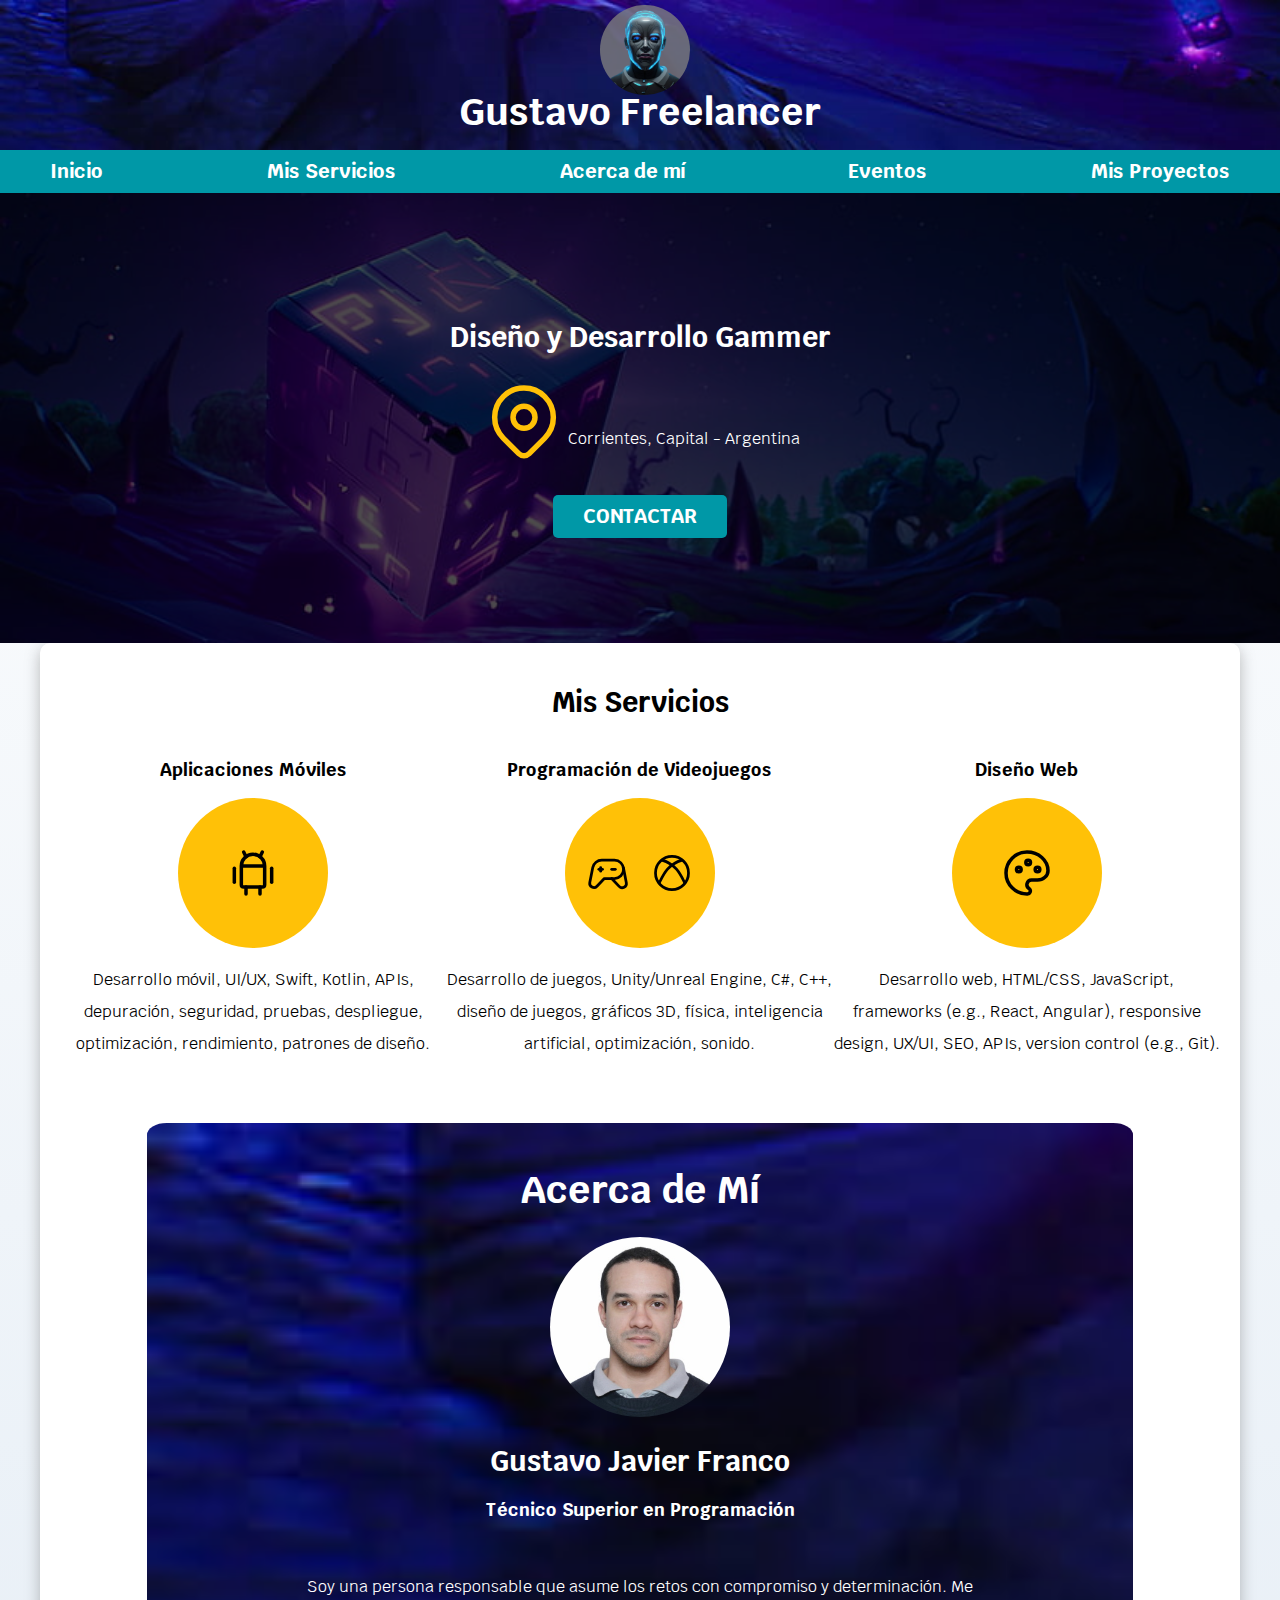
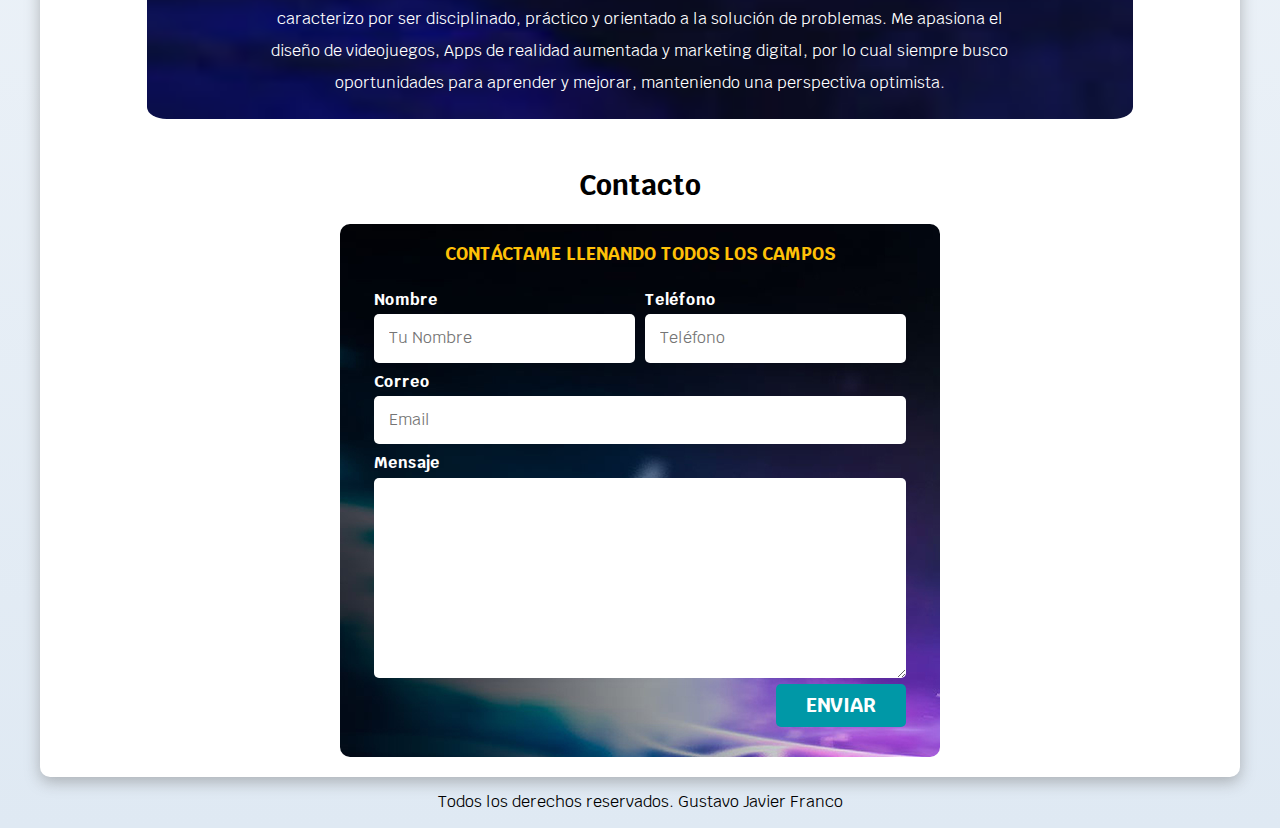
<file: index.html>
<!DOCTYPE html>
<html lang="es">

<head>
    <link rel="icon" href="img/web-icon.png" type="image/png">
    <meta charset="UTF-8">
    <meta http-equiv="X-UA-Compatible" content="IE=edge">
    <meta name="viewport" content="width=device-width, initial-scale=1.0">
    <title>Desarrollador Freelancer</title>
    <link rel="preload" href="css/normalize.css" as="style">
    <link rel="stylesheet" href="css/normalize.css">
    <link rel="preconnect" href="https://fonts.googleapis.com">
    <link rel="preconnect" href="https://fonts.gstatic.com" crossorigin>
    <link href="https://fonts.googleapis.com/css2?family=Krub:wght@400;700&display=swap" rel="stylesheet">
    <link rel="preload" href="css/styles.css" as="style">
    <link href="css/styles.css" rel="stylesheet">
</head>

<body>

    <header class="header">
        <div class="avatar-contenedor">
            <img src="img/avatar.png" width="180" alt="mi avatar" class="avatar-img">
        </div>
        <div>
            <h1 class="contenido-titulo">Gustavo Freelancer</h1>
        </div>
    </header>

    <div class="nav-bg">
        <nav class="navegacion-principal contenedor">

            <a href="#">Inicio</a>
            <a href="#servicios">Mis Servicios</a>
            <a href="#acercademi">Acerca de mí</a>
            <a href="evento.html">Eventos</a>
            <a href="card.html">Mis Proyectos</a>
        </nav>
    </div>

    <section class="hero">
        <div class="contenido-hero">
            <h2>Diseño y Desarrollo Gammer</h2>

            <div class="ubicacion">
                <svg xmlns="http://www.w3.org/2000/svg" class="icon icon-tabler icon-tabler-map-pin" width="88"
                    height="88" viewBox="0 0 24 24" stroke-width="1.5" stroke="#FFC107" fill="none"
                    stroke-linecap="round" stroke-linejoin="round">
                    <path stroke="none" d="M0 0h24v24H0z" fill="none" />
                    <circle cx="12" cy="11" r="3" />
                    <path d="M17.657 16.657l-4.243 4.243a2 2 0 0 1 -2.827 0l-4.244 -4.243a8 8 0 1 1 11.314 0z" />
                </svg>

                <p>Corrientes, Capital - Argentina</p>
            </div><!--.contenido-hero-->


            <a class="boton" href="#contacto">Contactar</a>
        </div>
    </section>

    <main class="contenedor sombra">
        <h2>Mis Servicios</h2>

        <div class="servicios" id="servicios">
            <section class="servicio">
                <h3>Aplicaciones Móviles</h3>
                <div class="iconos">
                    <svg xmlns="http://www.w3.org/2000/svg" class="icon icon-tabler icon-tabler-brand-android"
                        width="56" height="56" viewBox="0 0 24 24" stroke-width="1.5" stroke="#000000" fill="none"
                        stroke-linecap="round" stroke-linejoin="round">
                        <path stroke="none" d="M0 0h24v24H0z" fill="none" />
                        <path d="M4 10l0 6" />
                        <path d="M20 10l0 6" />
                        <path d="M7 9h10v8a1 1 0 0 1 -1 1h-8a1 1 0 0 1 -1 -1v-8a5 5 0 0 1 10 0" />
                        <path d="M8 3l1 2" />
                        <path d="M16 3l-1 2" />
                        <path d="M9 18l0 3" />
                        <path d="M15 18l0 3" />
                    </svg>
                </div>
                <p>Desarrollo móvil, UI/UX, Swift, Kotlin, APIs, depuración, seguridad, pruebas, despliegue,
                    optimización, rendimiento, patrones de diseño.</p>
            </section>

            <section class="servicio">
                <h3>Programación de Videojuegos</h3>
                <div class="iconos">
                    <svg xmlns="http://www.w3.org/2000/svg" class="icon icon-tabler icon-tabler-device-gamepad-2"
                        width="44" height="44" viewBox="0 0 24 24" stroke-width="1.5" stroke="#000000" fill="none"
                        stroke-linecap="round" stroke-linejoin="round">
                        <path stroke="none" d="M0 0h24v24H0z" fill="none" />
                        <path
                            d="M12 5h3.5a5 5 0 0 1 0 10h-5.5l-4.015 4.227a2.3 2.3 0 0 1 -3.923 -2.035l1.634 -8.173a5 5 0 0 1 4.904 -4.019h3.4z" />
                        <path d="M14 15l4.07 4.284a2.3 2.3 0 0 0 3.925 -2.023l-1.6 -8.232" />
                        <path d="M8 9v2" />
                        <path d="M7 10h2" />
                        <path d="M14 10h2" />
                    </svg>
                    <svg xmlns="http://www.w3.org/2000/svg" class="icon icon-tabler icon-tabler-brand-xbox" width="44"
                        height="44" viewBox="0 0 24 24" stroke-width="1.5" stroke="#000000" fill="none"
                        stroke-linecap="round" stroke-linejoin="round">
                        <path stroke="none" d="M0 0h24v24H0z" fill="none" />
                        <path d="M12 12m-9 0a9 9 0 1 0 18 0a9 9 0 1 0 -18 0" />
                        <path d="M6.5 5c7.72 2.266 10.037 7.597 12.5 12.5" />
                        <path d="M17.5 5c-7.72 2.266 -10.037 7.597 -12.5 12.5" />
                    </svg>
                </div>
                <p>Desarrollo de juegos, Unity/Unreal Engine, C#, C++, diseño de juegos, gráficos 3D, física,
                    inteligencia artificial, optimización, sonido.</p>
            </section>

            <section class="servicio">
                <h3>Diseño Web</h3>
                <div class="iconos">
                    <svg xmlns="http://www.w3.org/2000/svg" class="icon icon-tabler icon-tabler-palette" width="56"
                        height="56" viewBox="0 0 24 24" stroke-width="1.5" stroke="#000000" fill="none"
                        stroke-linecap="round" stroke-linejoin="round">
                        <path stroke="none" d="M0 0h24v24H0z" fill="none" />
                        <path
                            d="M12 21a9 9 0 0 1 0 -18c4.97 0 9 3.582 9 8c0 1.06 -.474 2.078 -1.318 2.828c-.844 .75 -1.989 1.172 -3.182 1.172h-2.5a2 2 0 0 0 -1 3.75a1.3 1.3 0 0 1 -1 2.25" />
                        <path d="M8.5 10.5m-1 0a1 1 0 1 0 2 0a1 1 0 1 0 -2 0" />
                        <path d="M12.5 7.5m-1 0a1 1 0 1 0 2 0a1 1 0 1 0 -2 0" />
                        <path d="M16.5 10.5m-1 0a1 1 0 1 0 2 0a1 1 0 1 0 -2 0" />
                    </svg>
                </div>
                <p>Desarrollo web, HTML/CSS, JavaScript, frameworks (e.g., React, Angular), responsive design, UX/UI,
                    SEO, APIs, version control (e.g., Git).</p>
            </section>
        </div><!--.servicios-->

        <section class="acercademi" id="acercademi">
            <h1>Acerca de Mí</h1>
            <img src="img/mifoto.jpg" width="180" alt="mi foto de perfil" class="acercademi-img">
            <h2>Gustavo Javier Franco</h2>
            <h3>Técnico Superior en Programación</h3>
            <p>Soy una persona responsable que asume los retos con compromiso y determinación. Me caracterizo por ser
                disciplinado, práctico y orientado a la solución de problemas.
                Me apasiona el diseño de videojuegos, Apps de realidad aumentada y marketing digital, por lo cual
                siempre busco oportunidades para aprender y mejorar, manteniendo una perspectiva optimista.</p>
        </section><!--.acercademi-->

       <section>
            <h2>Contacto</h2>
            <form class="formulario" id="contacto" netlify> <!-- Agrego el atributo netlify -->
                <fieldset>
                    <legend>Contáctame llenando todos los campos</legend>
        
                    <div class="contenedor-campos">
                        <div class="campo">
                            <label>Nombre</label>
                            <input class="input-text" type="text" name="nombre" placeholder="Tu Nombre">
                        </div>
        
                        <div class="campo">
                            <label>Teléfono</label>
                            <input class="input-text" type="tel" name="telefono" placeholder="Teléfono">
                        </div>
        
                        <div class="campo">
                            <label>Correo</label>
                            <input class="input-text" type="email" name="correo" placeholder="Email">
                        </div>
        
                        <div class="campo">
                            <label>Mensaje</label>
                            <textarea class="input-text" name="mensaje"></textarea>
                        </div>
                    </div><!-- .contenedor-campos -->
        
                    <div class="alinear-derecha flex">
                        <button class="boton w-sm-100" type="submit">Enviar</button>
                    </div>
                </fieldset>
            </form>
        </section>
    </main>
    <footer class="footer">
        <p>Todos los derechos reservados. Gustavo Javier Franco</p>
    </footer>
</body>

</html>
</file>
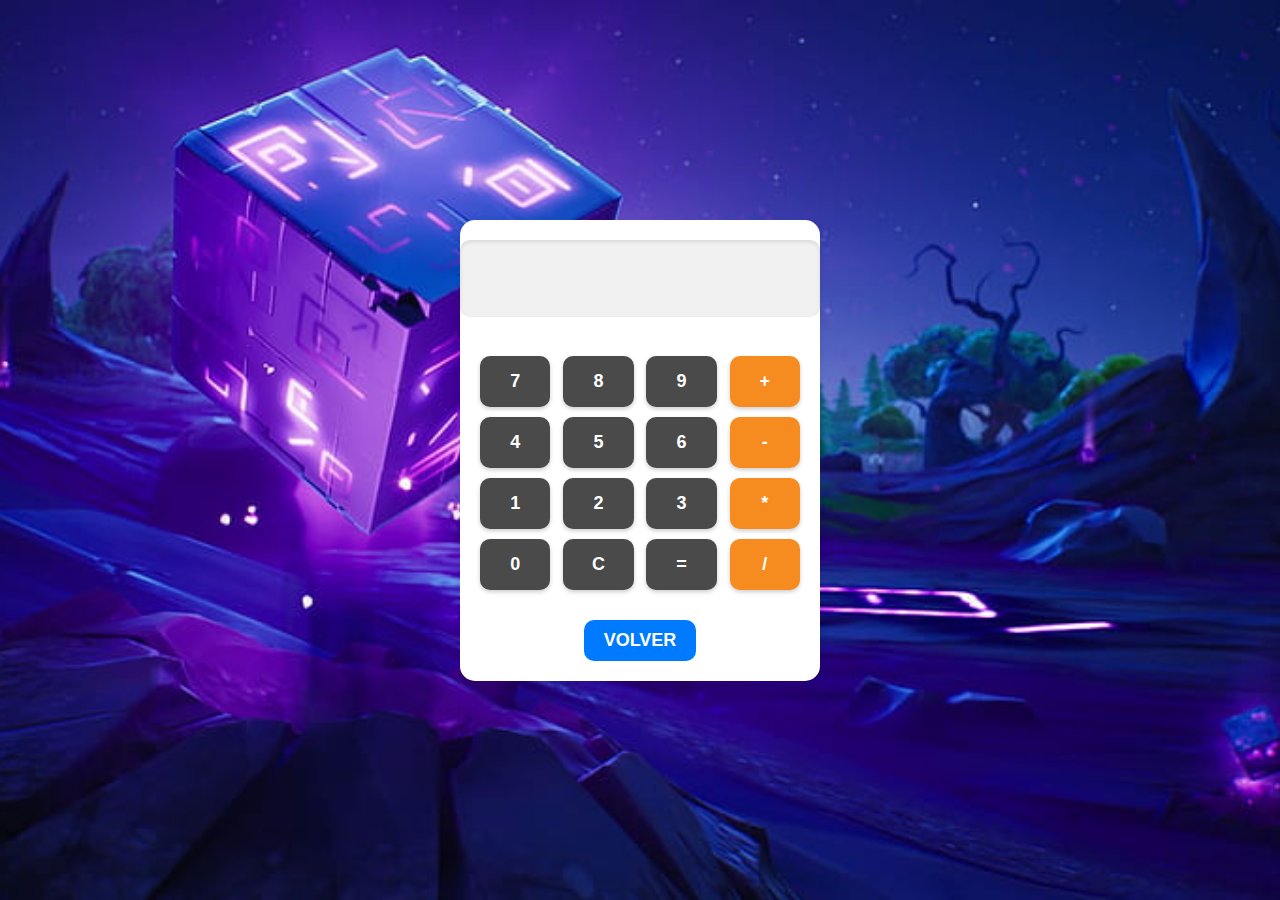
<file: calculadora.html>
<!DOCTYPE html>
<html lang="en">

<head>
    <title>Calculadora</title>
    <meta charset="UTF-8">
    <meta http-equiv="X-UA-Compatible" content="IE=edge">
    <meta name="viewport" content="width=device-width, initial-scale=1.0">
    <link rel="stylesheet" href="css/styleCalc.css">

    <link rel="preconnect" href="https://fonts.googleapis.com">
    <link rel="preconnect" href="https://fonts.gstatic.com" crossorigin>
    <link href="https://fonts.googleapis.com/css2?family=Roboto:wght@400;700&display=swap" rel="stylesheet">
</head>

<body>
    <div id="appBg">
        <form name="calculator">
            <input type="text" name="ans" id="ans" value="" autocomplete="off" readonly>
            <br />
            <div class="button-row">
                <input type="button" value="7" onclick="appendValue('7')" class="grey">
                <input type="button" value="8" onclick="appendValue('8')" class="grey">
                <input type="button" value="9" onclick="appendValue('9')" class="grey">
                <input type="button" value="+" onclick="appendValue('+')" class="orange">
            </div>
            <div class="button-row">
                <input type="button" value="4" onclick="appendValue('4')" class="grey">
                <input type="button" value="5" onclick="appendValue('5')" class="grey">
                <input type="button" value="6" onclick="appendValue('6')" class="grey">
                <input type="button" value="-" onclick="appendValue('-')" class="orange">
            </div>
            <div class="button-row">
                <input type="button" value="1" onclick="appendValue('1')" class="grey">
                <input type="button" value="2" onclick="appendValue('2')" class="grey">
                <input type="button" value="3" onclick="appendValue('3')" class="grey">
                <input type="button" value="*" onclick="appendValue('*')" class="orange">
            </div>
            <div class="button-row">
                <input type="button" value="0" onclick="appendValue('0')" class="grey">
                <input type="reset" value="C" onclick="clearValue()" class="grey">
                <input type="button" value="=" onclick="calculateResult()" class="grey">
                <input type="button" value="/" onclick="appendValue('/')" class="orange">
            </div>
        </form>
        <button onclick="goBack()" class="back-button">VOLVER</button>
    </div>

    <script>
        document.addEventListener('keydown', function(event) {
            const key = event.key;
            if (key >= '0' && key <= '9') {
                appendValue(key);
            } else if (key === '+' || key === '-' || key === '*' || key === '/') {
                appendValue(key);
            } else if (key === 'Enter') {
                calculateResult();
            } else if (key === 'Backspace') {
                deleteLastChar();
            }
        });

        function appendValue(value) {
            document.calculator.ans.value += value;
        }

        function clearValue() {
            document.calculator.ans.value = '';
        }

        function calculateResult() {
            try {
                document.calculator.ans.value = eval(document.calculator.ans.value);
            } catch {
                document.calculator.ans.value = 'Error';
            }
        }

        function deleteLastChar() {
            const currentValue = document.calculator.ans.value;
            document.calculator.ans.value = currentValue.substring(0, currentValue.length - 1);
        }

        function goBack() {
            window.history.back();
        }
    </script>
</body>

</html>
</file>
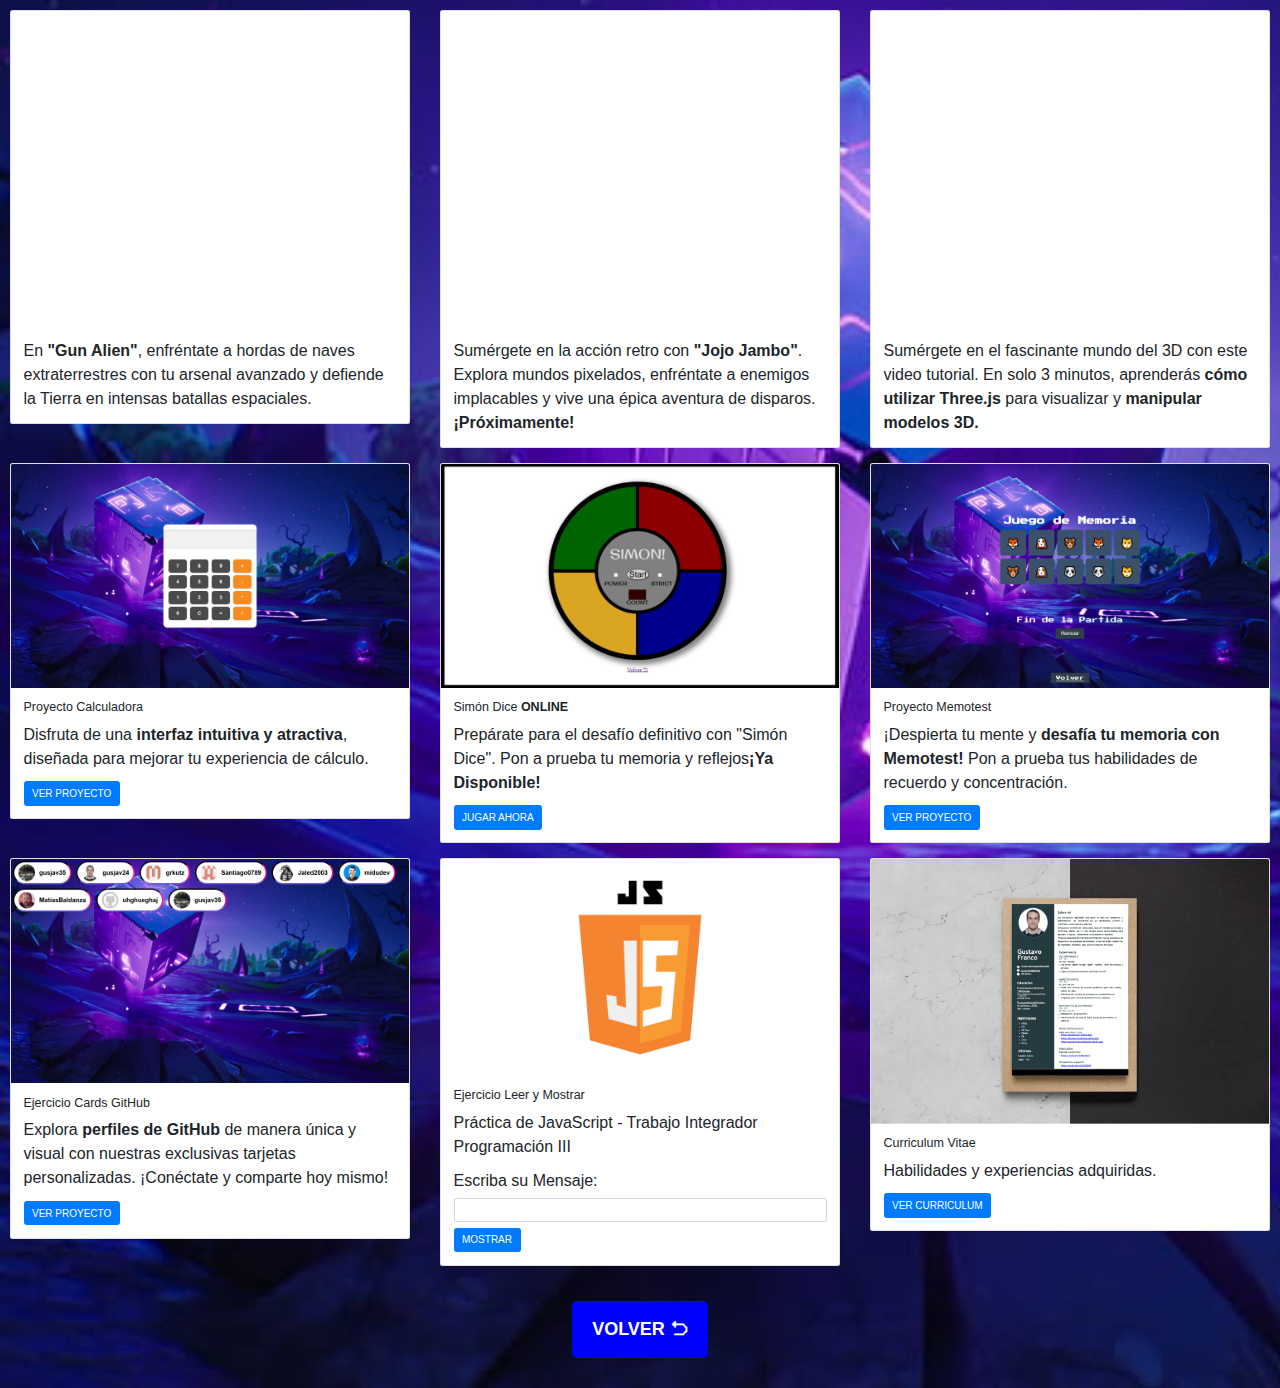
<file: card.html>
<!DOCTYPE html>
<html lang="en">

<head>
    <link rel="icon" href="img/web-icon.png" type="image/png">
    <link rel="stylesheet" href="https://cdn.jsdelivr.net/npm/bootstrap@4.0.0/dist/css/bootstrap.min.css"
        integrity="sha384-Gn5384xqQ1aoWXA+058RXPxPg6fy4IWvTNh0E263XmFcJlSAwiGgFAW/dAiS6JXm" crossorigin="anonymous">
    <meta charset="UTF-8">
    <meta name="viewport" content="width=device-width, initial-scale=1.0">
    <title>Cards</title>

    <link rel="preload" href="css/styles.css" as="style">
    <link href="css/styles.css" rel="stylesheet">
</head>

<body class="herocards">
    <div class="padding">
        <div class="row">
            <div class="col-md-4">
                <div class="card">
                    <iframe width="100%" height="315"
                        src="https://www.youtube.com/embed/GJMypnxI2iY?si=w0uSnfDRSFZua1lC" title="YouTube video player"
                        frameborder="0"
                        allow="accelerometer; autoplay; clipboard-write; encrypted-media; gyroscope; picture-in-picture; web-share"
                        referrerpolicy="strict-origin-when-cross-origin" allowfullscreen></iframe>
                    <div class="card-body">
                        <p class="card-text">En <b>"Gun Alien"</b>, enfréntate a hordas de naves extraterrestres con tu
                            arsenal avanzado y defiende la Tierra en intensas batallas espaciales.</p>
                    </div>
                </div>
            </div>
            <div class="col-md-4">
                <div class="card">
                    <iframe width="100%" height="315"
                        src="https://www.youtube.com/embed/EIwmaXnrSXw?si=YfqfaDiO3PVr1l35" title="YouTube video player"
                        frameborder="0"
                        allow="accelerometer; autoplay; clipboard-write; encrypted-media; gyroscope; picture-in-picture; web-share"
                        referrerpolicy="strict-origin-when-cross-origin" allowfullscreen></iframe>
                    <div class="card-body">
                        <p class="card-text">Sumérgete en la acción retro con <b>"Jojo Jambo"</b>. Explora mundos
                            pixelados, enfréntate a enemigos implacables y vive una épica aventura de disparos.
                            <b>¡Próximamente!</b>
                        </p>
                    </div>
                </div>
            </div>
            <div class="col-md-4">
                <div class="card">
                    <iframe width="100%" height="315"
                        src="https://www.youtube.com/embed/SY1wWv_a64Q?si=jRxvruMF0IGfxuTy" title="YouTube video player"
                        frameborder="0"
                        allow="accelerometer; autoplay; clipboard-write; encrypted-media; gyroscope; picture-in-picture"
                        allowfullscreen></iframe>
                    <div class="card-body">
                        <p class="card-text">Sumérgete en el fascinante mundo del 3D con este video tutorial. En solo 3
                            minutos, aprenderás <b>cómo utilizar Three.js</b> para visualizar y <b>manipular modelos
                                3D.</b></p>
                    </div>
                </div>
            </div>
        </div>
        <div class="row mt-4">
            <div class="col-md-4">
                <div class="card">
                    <img class="card-img-top" src="img/calc.png" alt="Card image cap">
                    <div class="card-body">
                        <h5 class="card-title">Proyecto Calculadora</h5>
                        <p class="card-text">Disfruta de una <b>interfaz intuitiva y atractiva</b>, diseñada para
                            mejorar tu experiencia de cálculo.</p>
                        <a href="calculadora.html" class="btn btn-primary">VER PROYECTO</a>
                    </div>
                </div>
            </div>
            <div class="col-md-4">
                <div class="card">
                    <img class="card-img-top" src="img/simondice.jpeg" alt="Card image cap">
                    <div class="card-body">
                        <h5 class="card-title">Simón Dice <b>ONLINE</b></h5>
                        <p class="card-text">Prepárate para el desafío definitivo con "Simón Dice". Pon a prueba tu
                            memoria y reflejos<b>¡Ya Disponible!</b></p>
                        <a href="simon.html" class="btn btn-primary">JUGAR AHORA</a>
                    </div>
                </div>
            </div>
            <div class="col-md-4">
                <div class="card">
                    <img class="card-img-top" src="img/nemotest.png" alt="Card image cap">
                    <div class="card-body">
                        <h5 class="card-title">Proyecto Memotest</h5>
                        <p class="card-text">¡Despierta tu mente y <b>desafía tu memoria con Memotest!</b> Pon a prueba
                            tus habilidades de recuerdo y concentración.</p>
                        <a href="nemotest.html" class="btn btn-primary">VER PROYECTO</a>
                    </div>
                </div>
            </div>
        </div>
        <div class="row mt-4">
            <div class="col-md-4">
                <div class="card">
                    <img class="card-img-top" src="img/cadsgithub.png" alt="Card image cap">
                    <div class="card-body">
                        <h5 class="card-title">Ejercicio Cards GitHub</h5>
                        <p class="card-text">Explora <b>perfiles de GitHub</b> de manera única y visual con nuestras
                            exclusivas tarjetas personalizadas. ¡Conéctate y comparte hoy mismo!</p>
                        <a href="integrador.html" class="btn btn-primary">VER PROYECTO</a>
                    </div>
                </div>
            </div>
            <div class="col-md-4">
                <div class="card">
                    <img class="card-img-top" src="img/imagen-js.png" alt="Card image cap">
                    <div class="card-body">
                        <h5 class="card-title">Ejercicio Leer y Mostrar</h5>
                        <p class="card-text">Práctica de JavaScript - Trabajo Integrador Programación III</p>

                        <!-- EJERCICIO JAVASCRIPT -->
                        <div>
                            <label for="mensaje">Escriba su Mensaje:</label>
                            <input type="text" id="mensaje" class="form-control mb-2">
                            <button id="mostrarBtn" class="btn btn-primary">MOSTRAR</button>
                        </div>

                        <script>
                            document.addEventListener('DOMContentLoaded', function () {
                                var mostrarBtn = document.getElementById('mostrarBtn');
                                mostrarBtn.addEventListener('click', function () {
                                    var mensaje = document.getElementById('mensaje').value;
                                    mostrarAlerta(mensaje);
                                });

                                function mostrarAlerta(mensaje) {
                                    alert('Esta página dice: ' + mensaje);
                                }
                            });
                        </script>
                    </div>
                </div>
            </div>
            <div class="col-md-4">
                <div class="card">
                    <img class="card-img-top" src="img/caratula-CV.png" alt="Card image cap">
                    <div class="card-body">
                        <h5 class="card-title">Curriculum Vitae</h5>
                        <p class="card-text"><b></b>Habilidades y experiencias adquiridas.</p>
                        <a href="https://drive.google.com/file/d/18zoyAWc8-Milfo0O9NCW7Fl8aPF4qxoj/view?usp=drive_link"
                            class="btn btn-primary">VER CURRICULUM</a>
                    </div>
                </div>
            </div>
        </div>

        <div class="row mt-4">
            <div class="col-12 text-center">
                <a href="index.html"
                    style="display: inline-block; padding: 15px 20px; margin: 20px 0; background-color: blue; color: white; text-decoration: none; border-radius: 5px; font-weight: bold; font-size: 18px;">
                    <b>VOLVER ⮌</b>
                </a>
            </div>
        </div>
    </div>
</body>

</html>
</file>
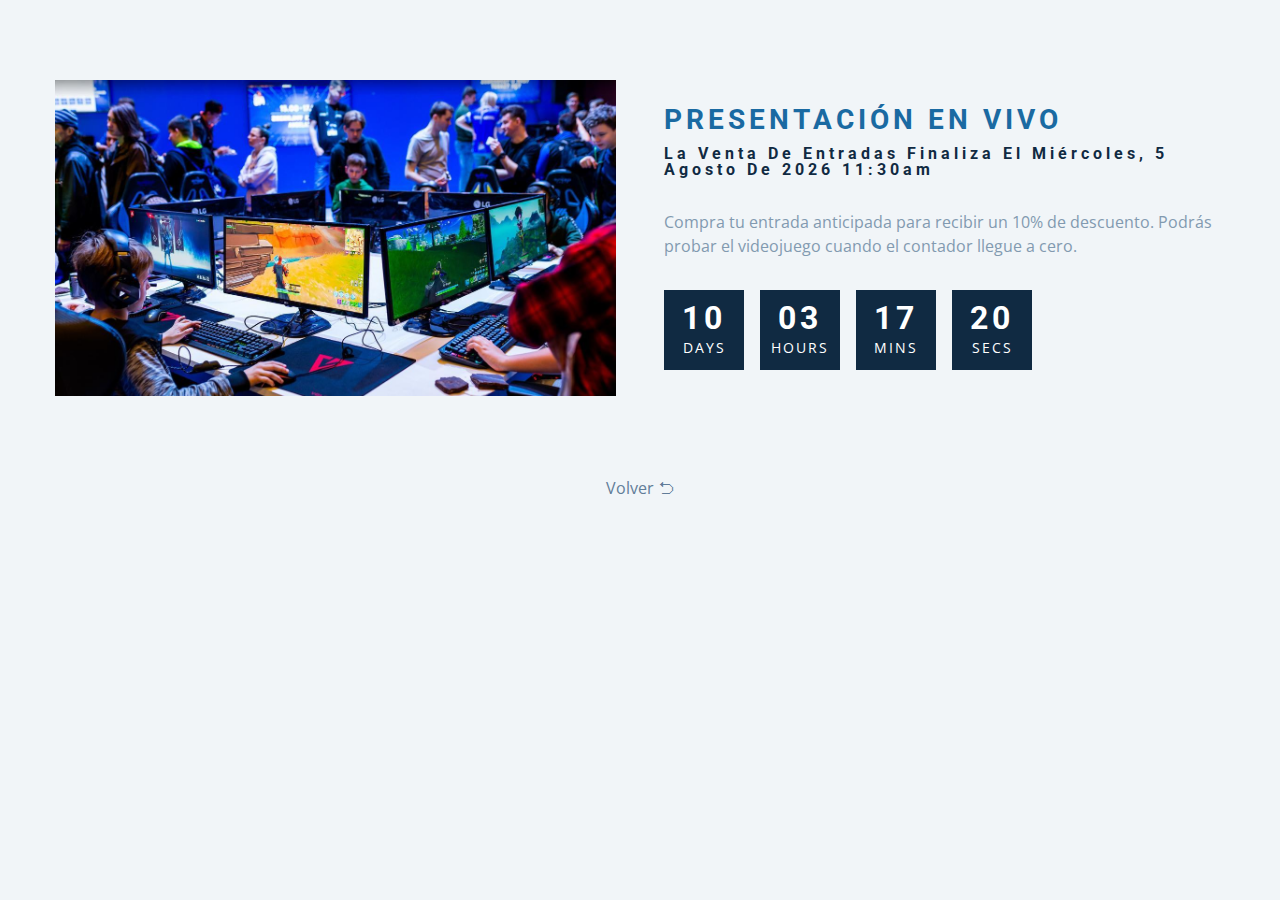
<file: evento.html>
<!DOCTYPE html>
<html lang="en">
  <head>
    <link rel="icon" href="img/web-icon.png" type="image/png">
    <meta charset="UTF-8" />
    <meta name="viewport" content="width=device-width, initial-scale=1.0" />
    <title>Cuenta Regresiva</title>

    <!-- styles -->
    <link rel="stylesheet" href="css/styles2.css" />
  </head>
  <body>
    <section class="section-center">
      <!-- image -->
      <article class="gift-img">
        <img src="./img/evento.jpg" alt="gift" />
      </article>
      <!-- info -->
      <article class="gift-info">
        <h3>Presentación en Vivo</h3>
        <h4 class="giveaway">
          Se uno de los primeros en probar este innovador Videojuego
        </h4>
        <p>
          Compra tu entrada anticipada para recibir un 10% de descuento.
          Podrás probar el videojuego cuando el contador llegue a cero.
        </p>
        <div class="deadline">
          <!-- days -->
          <div class="deadline-format">
            <div>
              <h4 class="days">34</h4>
              <span>days</span>
            </div>
          </div>
          <!-- end of days -->
          <!-- days -->
          <div class="deadline-format">
            <div>
              <h4 class="hours">34</h4>
              <span>hours</span>
            </div>
          </div>
          <!-- end of days -->
          <!-- minutes -->
          <div class="deadline-format">
            <div>
              <h4 class="minutes">34</h4>
              <span>mins</span>
            </div>
          </div>
          <!-- end of days -->
          <!-- minutes -->
          <div class="deadline-format">
            <div>
              <h4 class="seconds">34</h4>
              <span>secs</span>
            </div>
          </div>
          <!-- end of days -->
        </div>
      </article>
    </section>
    <!-- javascript -->
    <script src="./js/app.js"></script>

    <div>
      <a href="index.html">
        <center>
          <p>Volver ⮌</p>
        </center>
    </a>
    </div>
  </body>
</html>
</file>
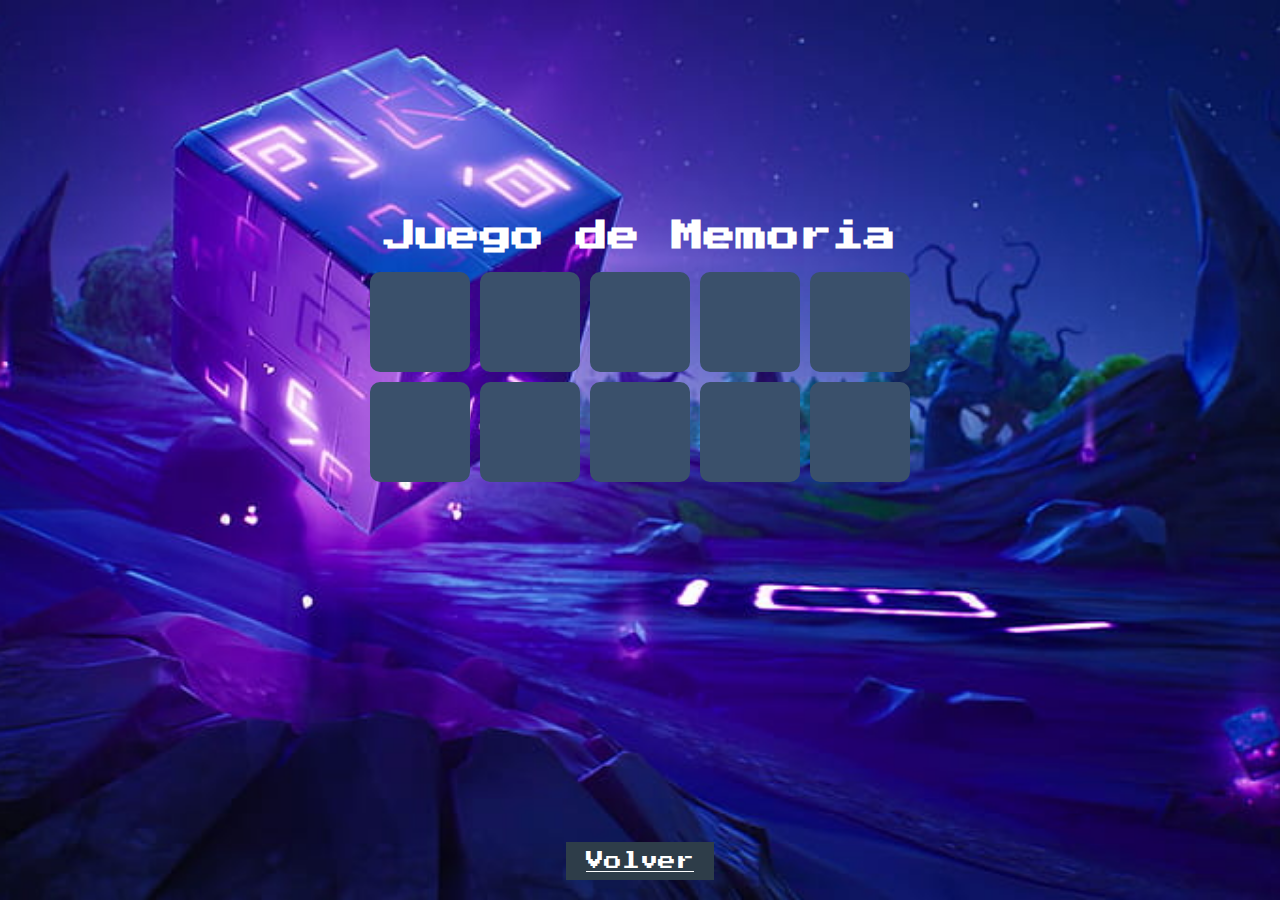
<file: nemotest.html>
<!DOCTYPE html>
<html lang="es">
<head>
    <meta charset="UTF-8">
    <meta name="viewport" content="width=device-width, initial-scale=1.0">
    <link rel="icon" href="img/web-icon.png" type="image/png">
    <title>Juego de Memoria</title>
    <link rel="stylesheet" href="https://fonts.googleapis.com/css2?family=Press+Start+2P&display=swap">
    <link rel="stylesheet" href="css/nemotest.css">
</head>
<body>
    <h1>Juego de Memoria</h1>
    <div class="game-container">
        <div class="card" data-name="card1">
            <div class="front"></div>
            <div class="back">🐶</div>
        </div>
        <div class="card" data-name="card1">
            <div class="front"></div>
            <div class="back">🐶</div>
        </div>
        <div class="card" data-name="card2">
            <div class="front"></div>
            <div class="back">🐱</div>
        </div>
        <div class="card" data-name="card2">
            <div class="front"></div>
            <div class="back">🐱</div>
        </div>
        <div class="card" data-name="card3">
            <div class="front"></div>
            <div class="back">🦊</div>
        </div>
        <div class="card" data-name="card3">
            <div class="front"></div>
            <div class="back">🦊</div>
        </div>
        <div class="card" data-name="card4">
            <div class="front"></div>
            <div class="back">🐻</div>
        </div>
        <div class="card" data-name="card4">
            <div class="front"></div>
            <div class="back">🐻</div>
        </div>
        <div class="card" data-name="card5">
            <div class="front"></div>
            <div class="back">🐼</div>
        </div>
        <div class="card" data-name="card5">
            <div class="front"></div>
            <div class="back">🐼</div>
        </div>
    </div>

    <a href="card.html" id="backButton" class="back-button">Volver</a>

    <div id="messageContainer" class="message">
        <div class="message-text">
            Fin de la Partida
        </div>
        <button id="restartButton">Reiniciar</button>
    </div>

    <script src="js/nemotest.js"></script>
</body>
</html>
</file>
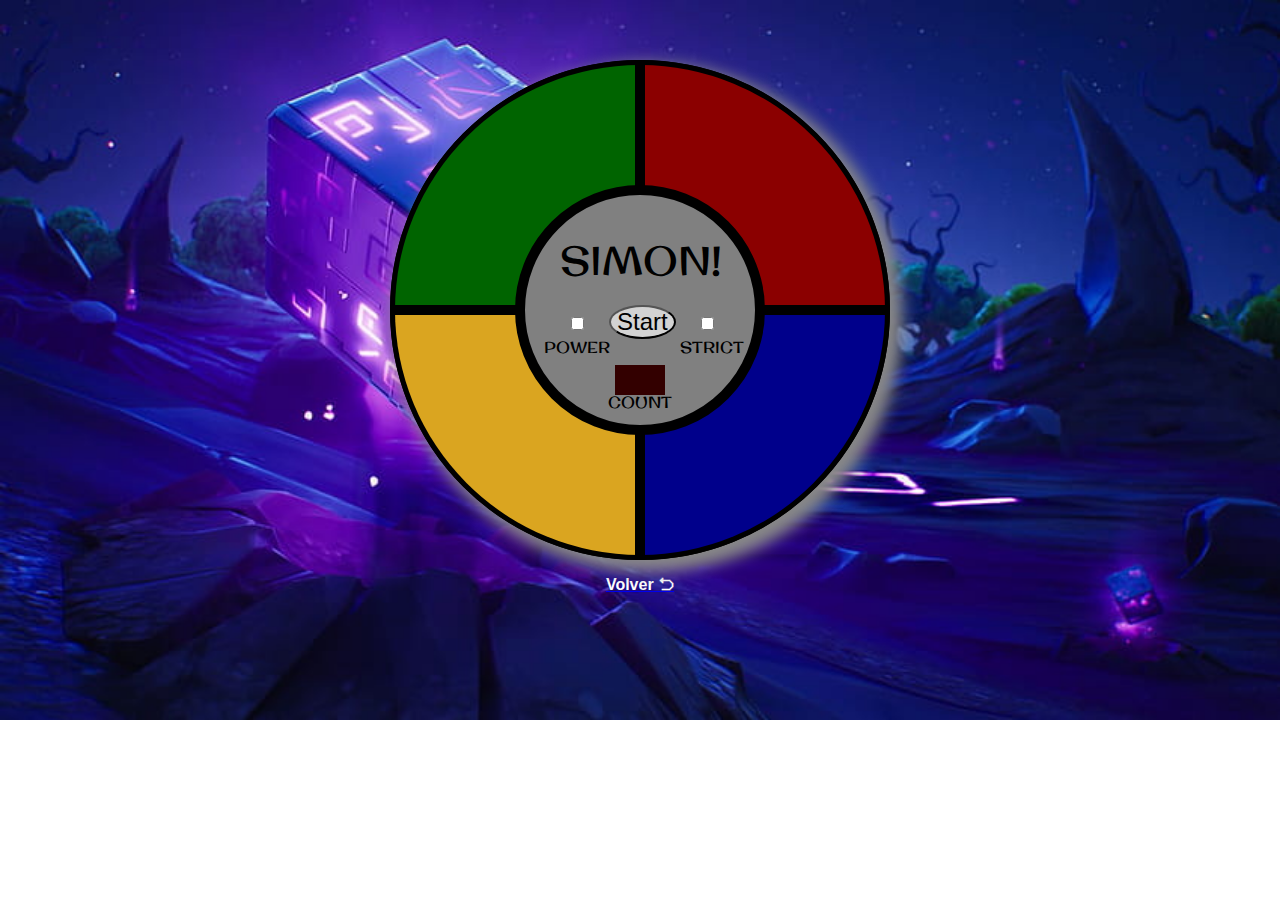
<file: simon.html>
<!DOCTYPE html>
<html>

<head>
  
  <link rel="icon" href="img/web-icon.png" type="image/png">
  <meta charset="UTF-8">
  <title>Simon Game</title>
  <meta name="viewport" content="width=device-width, initial-scale=1">

  <link href='https://fonts.googleapis.com/css?family=Original+Surfer&effect=emboss' rel='stylesheet' type='text/css'>
  <link rel="stylesheet" href="css/simon.css">

  <audio id="clip1">
    <source src="https://s3.amazonaws.com/freecodecamp/simonSound1.mp3">
    </source>
  </audio>
  <audio id="clip2">
    <source src="https://s3.amazonaws.com/freecodecamp/simonSound2.mp3">
    </source>
  </audio>
  <audio id="clip3">
    <source src="https://s3.amazonaws.com/freecodecamp/simonSound3.mp3">
    </source>
  </audio>
  <audio id="clip4">
    <source src="https://s3.amazonaws.com/freecodecamp/simonSound4.mp3">
    </source>
  </audio>

  <link rel="preload" href="css/styles.css" as="style">
  <link href="css/styles.css" rel="stylesheet">
</head>

<body class="herocards">
  <div>
    <div id="outer-circle">
      <div id="topleft"></div>
      <div id="topright"></div>
      <div id="bottomleft"></div>
      <div id="bottomright"></div>
      <div id="inner-circle">
        <div id="title" class="font-effect-emboss">SIMON!</div>
        <div id="switches">
          <input type="checkbox" class="toggle" id="on">
          <button class="button" id="start">Start</button>
          <input type="checkbox" class="toggle" id="strict">
        </div>
        <div class="text1">
          <span>POWER</span><span>STRICT</span>
        </div>
        <div id="turn"></div>
        <div class="text2">
          COUNT
        </div>
      </div>
    </div>
  </div>

  <script src="./js/simon.js"></script>

  <div>
    <a href="card.html">
      <center>
        
        <b><p style="color: white"> Volver ⮌</p></b>
      </center>
    </a>
  </div>
</body>
</html>
</file>
<file: css/styles.css>
:root{
   --blanco: #ffffff;
   --oscuro: #212121;
   --primario: #FFC107;
   --secundario: #0098A7;
   --gris: #757575;
   --grisClaro: #DFE9F3;
}

/* Globales */
html {
    font-size: 62.5%;
    box-sizing: border-box; /* Hack para Box Model */
   scroll-snap-type: y mandatory;
 }
 
 /* Scroll Snap */
.servicios,
.acercademi,
.navegacion-principal,
.formulario{
   scroll-snap-align: center;
   scroll-snap-stop: always;
}

  *, *:before, *:after {
   box-sizing: inherit;  
 } 

 body {
    font-size: 16px; /* 1rem = 10px */
    font-family: 'Krub', sans-serif;
    background-image: linear-gradient(to top, var(--grisClaro) 0%, var(--blanco) 100%);
 }

 .contenedor{
   max-width: 120rem;
   margin: 0 auto;
 }

 .boton {
   background-color: var(--secundario);
   color: var(--blanco);
   padding: 1rem 3rem;
   margin-top: 3rem;
   font-size: 2rem;
   text-decoration: none;
   text-transform: uppercase;
   font-weight: bold;
   border-radius: .5rem;
   width: 90%;
   text-align: center;
   border: none;
 }
 @media (min-width: 768px) {
     .boton {
         width: auto;
     }
 }
 .boton:hover{
   cursor: pointer;
 }

 .sombra{
   -webkit-box-shadow: 0px 5px 15px 0px rgba(112,112,112,0.48);
   -moz-box-shadow: 0px 5px 15px 0px rgba(112,112,112,0.48);
   box-shadow: 0px 5px 15px 0px rgba(112,112,112,0.48);
   background-color: var(--blanco);
   padding: 2rem; 
   border-radius: 1rem;
 }

 /* Tipografía */
 h1 {
   font-size: 3.8rem;
 }
 h2 {
   font-size: 2.8rem;
 }
 h3 {
   font-size: 1.8rem;
 }

 h1,h2,h3 {
   text-align: center;
 }

 /* Títulos */
 .titulo span{
    font-size: 2rem;
 }

 /* Utilidades */
.w-sm-100{
   width: 100%;
}
@media (min-width: 768px) {
    .w-sm-100{
      width: auto;
    }
}
.flex{
   display: flex;
}
.alinear-derecha{
   justify-content: flex-end;
}
 
 .nav-bg{
   background-color: var(--secundario);
 }
 .navegacion-principal{
   display: flex;
   flex-direction: column;
 }
 @media (min-width: 768px) {
     .navegacion-principal{
      flex-direction: row;
      justify-content: space-between;
     }
 }
 /* Navegación Principal */
 .navegacion-principal a {
   display: block;
   text-align: center;
   color: var(--blanco);
   text-decoration: none;
   font-size: 2rem;
   font-weight: bold;
   padding: 1rem;
 }
 .navegacion-principal a:hover{
   background-color: var(--primario);
   color: var(--oscuro);
 }
/* Header */
.header{
   background-image: url(../img/header.png);
   background-size: cover;
   height: 150px;
   position: relative;
   background-repeat: no-repeat;
   background-size: cover;
}

.avatar-contenedor {
   position: relative;
   background-repeat: no-repeat;
   background-size: cover;   
   width: 85%;
   margin: 0 auto;
   padding: 20px;
   color: var(--blanco);
   text-align: center;
   border-radius: 2%;
   margin-bottom: 5rem;
}

.avatar-img {
   position: absolute;
   top: calc(50% - 50px + 35px); 
   left: calc(50% - 50px + 10px);
   border-radius: 50%;
   width: 90px; 
   height: 90px;
}


.contenido-titulo {
   position: relative; 
   margin-top: 20px; 
   color: var(--blanco);
}

/* Hero */
 .hero {
   background-image: url(../img/hero.jpg);
   background-repeat: no-repeat;
   background-size: cover;
   height: 450px;
   position: relative;
   margin-bottom: 0rem;
 }

 .contenido-hero {
   position: absolute;
   background-color: rgba( 0,0,0, .7); /**Anterior Sintaxis**/
   background-color: rgb( 0 0 0 / 70%);
   width: 100%;
   height: 100%;

   display: flex;
   flex-direction: column;
   align-items: center;
   justify-content: center;
 }

 .contenido-hero h2,
 .contenido-hero p {
   color: var(--blanco);
 }

 .contenido-hero .ubicacion {
   display: flex;
   align-items: flex-end;
 }

/* Cards */
 .herocards {
   background-image: url(../img/hero.jpg);
   background-repeat: no-repeat;
   background-size: cover;
   height: 100%;
   position: relative;
   margin-bottom: 0rem;
 }

 
.herocards .padding{
   padding: 1rem;
   width: 100%;
   height: 100%;
}

 /* Servicios */
@media (min-width: 768px) {
   .servicios{
      display: grid;
      grid-template-columns: repeat(3, 1fr);
   }    
}

.servicio{
   display: flex;
   flex-direction: column ;
   align-items: center;
}
.servio h3{
   color: var(--secundario);
   font-weight: normal;
}
.servicio p{
   line-height: 2;
   text-align: center;
}
.servicio .iconos{
   height: 15rem;
   width: 15rem;
   background-color: var(--primario);
   border-radius: 50%;
   display: flex;
   justify-content: space-evenly;
   align-items: center;
}
 /* Servicios - Acerca de mí*/
 .acercademi{
   background-image: url(/img/header.png);
   background-repeat: no-repeat;
   background-size: cover;   
   
   width: 85%;
   margin: 0 auto;
   margin-top: 4%;
   padding: 20px;
   color: var(--blanco);
   text-align: center;
   border-radius: 2%;
   margin-bottom: 5rem;
}

.acercademi p{
   text-align: center;
   margin: 0 auto;
   width: 80%;
   margin-top: 5rem;
   line-height: 2;
}

.acercademi-img {
   border-radius: 50%;
}

/* Contacto */
.formulario{
   background-image: url(../img/fondoFormulario.jpg);
   /*background-color: var(--gris);*/
   width: min( 60rem, 100% ); /* Utilizar el valor más pequeño */
   margin: 0 auto;
   padding: 2rem;
   border-radius: 1rem;
}
.formulario fieldset{
   border: none;
}
.formulario legend{
   text-align: center;
   font-size: 1.8rem;
   text-transform: uppercase;
   font-weight: 700;
   margin-bottom: 2rem;
   color: var(--primario);
}

@media (min-width: 768px) {
   .contenedor-campos{
      display: grid;
      grid-template-columns: repeat(1fr 1fr);
      grid-auto-rows: auto auto 20rem;
      column-gap: 1rem;
   }    

   .campo:nth-child(3),
   .campo:nth-child(4){
      grid-column: 1 / 3;
   }
}

.campo{
   margin-bottom: 1rem;
}
.campo label{
   color: var(--blanco);
   font-weight: bold;
   margin-bottom: .5rem;
   display: block;
}
.campo textarea{
   height: 20rem;
}

.input-text{
   width: 100%;
   border: none;
   padding: 1.5rem;
   border-radius: .5rem;
}
/* Footer */
.footer{
   text-align: center;
}
</file>
<file: css/styleCalc.css>
body {
    display: flex;
    justify-content: center;
    align-items: center;
    height: 100vh;
    margin: 0;
    font-family: 'Roboto', sans-serif;
    background-size: cover;
    background-position: center;
    background-image: url('/img/hero.jpg');
    background-color: #f0f0f0; /* Color de fondo por defecto (mientras carga el fondo)*/
}

#appBg {
    background-color: #ffffff;
    border-radius: 15px;
    box-shadow: 0 4px 8px rgba(0, 0, 0, 0.1);
    padding: 20px;
    width: 320px;
    text-align: center;
}

#appBg form {
    display: flex;
    flex-direction: column;
    align-items: center;
}

#appBg input[type="text"] {
    width: 100%;
    padding: 20px;
    font-size: 32px;
    border: none;
    border-radius: 10px;
    margin-bottom: 20px;
    text-align: right;
    background-color: #f1f1f1;
    box-shadow: inset 0 2px 4px rgba(0, 0, 0, 0.1);
    color: #333;
}

.button-row {
    display: flex;
    justify-content: space-between;
    width: 100%;
    margin-bottom: 10px;
}

#appBg input[type=button], #appBg input[type=reset] {
    width: 22%;
    padding: 15px;
    font-size: 18px;
    font-weight: bold;
    border: none;
    border-radius: 10px;
    box-shadow: 0 2px 4px rgba(0, 0, 0, 0.2);
    cursor: pointer;
    transition: background-color 0.3s ease;
}

#appBg input[type=button]:hover, #appBg input[type=reset]:hover {
    background-color: #e0e0e0;
}

#appBg .orange {
    background-color: #f68b1f;
    color: white;
}

#appBg .orange:hover {
    background-color: #e07b10;
}

#appBg .grey {
    background-color: #4a4a4a;
    color: white;
}

#appBg .grey:hover {
    background-color: #333;
}

.back-button {
    margin-top: 20px;
    padding: 10px 20px;
    font-size: 18px;
    font-weight: bold;
    color: #ffffff;
    background-color: #007bff;
    border: none;
    border-radius: 10px;
    cursor: pointer;
    transition: background-color 0.3s ease;
}

.back-button:hover {
    background-color: #0056b3;
}
</file>
<file: css/styles2.css>
/*
=============== 
Fonts
===============
*/
@import url("https://fonts.googleapis.com/css?family=Open+Sans|Roboto:400,700&display=swap");

/*
=============== 
Variables
===============
*/

:root {
  /* dark shades of primary color*/
  --clr-primary-1: hsl(205, 86%, 17%);
  --clr-primary-2: hsl(205, 77%, 27%);
  --clr-primary-3: hsl(205, 72%, 37%);
  --clr-primary-4: hsl(205, 63%, 48%);
  /* primary/main color */
  --clr-primary-5: #49a6e9;
  /* lighter shades of primary color */
  --clr-primary-6: hsl(205, 89%, 70%);
  --clr-primary-7: hsl(205, 90%, 76%);
  --clr-primary-8: hsl(205, 86%, 81%);
  --clr-primary-9: hsl(205, 90%, 88%);
  --clr-primary-10: hsl(205, 100%, 96%);
  /* darkest grey - used for headings */
  --clr-grey-1: hsl(209, 61%, 16%);
  --clr-grey-2: hsl(211, 39%, 23%);
  --clr-grey-3: hsl(209, 34%, 30%);
  --clr-grey-4: hsl(209, 28%, 39%);
  /* grey used for paragraphs */
  --clr-grey-5: hsl(210, 22%, 49%);
  --clr-grey-6: hsl(209, 23%, 60%);
  --clr-grey-7: hsl(211, 27%, 70%);
  --clr-grey-8: hsl(210, 31%, 80%);
  --clr-grey-9: hsl(212, 33%, 89%);
  --clr-grey-10: hsl(210, 36%, 96%);
  --clr-white: #fff;
  --clr-red-dark: hsl(360, 67%, 44%);
  --clr-red-light: hsl(360, 71%, 66%);
  --clr-green-dark: hsl(125, 67%, 44%);
  --clr-green-light: hsl(125, 71%, 66%);
  --clr-black: #222;
  --clr-gold: #c59d5f;
  --ff-primary: "Roboto", sans-serif;
  --ff-secondary: "Open Sans", sans-serif;
  --transition: all 0.3s linear;
  --spacing: 0.25rem;
  --radius: 0.5rem;
  --light-shadow: 0 5px 15px rgba(0, 0, 0, 0.1);
  --dark-shadow: 0 5px 15px rgba(0, 0, 0, 0.2);
  --max-width: 1170px;
  --fixed-width: 620px;
}
/*
=============== 
Global Styles
===============
*/

*,
::after,
::before {
  margin: 0;
  padding: 0;
  box-sizing: border-box;
}
body {
  font-family: var(--ff-secondary);
  background: var(--clr-grey-10);
  color: var(--clr-grey-1);
  line-height: 1.5;
  font-size: 0.875rem;
}
ul {
  list-style-type: none;
}
a {
  text-decoration: none;
}
img:not(.logo) {
  width: 100%;
}
img {
  display: block;
}

h1,
h2,
h3,
h4 {
  letter-spacing: var(--spacing);
  text-transform: capitalize;
  line-height: 1.25;
  margin-bottom: 0.75rem;
  font-family: var(--ff-primary);
}
h1 {
  font-size: 3rem;
}
h2 {
  font-size: 2rem;
}
h3 {
  font-size: 1.25rem;
}
h4 {
  font-size: 0.875rem;
}
p {
  margin-bottom: 1.25rem;
  color: var(--clr-grey-5);
}
@media screen and (min-width: 800px) {
  h1 {
    font-size: 4rem;
  }
  h2 {
    font-size: 2.5rem;
  }
  h3 {
    font-size: 1.75rem;
  }
  h4 {
    font-size: 1rem;
  }
  body {
    font-size: 1rem;
  }
  h1,
  h2,
  h3,
  h4 {
    line-height: 1;
  }
}
/*  global classes */

.btn {
  text-transform: uppercase;
  background: transparent;
  color: var(--clr-black);
  padding: 0.375rem 0.75rem;
  letter-spacing: var(--spacing);
  display: inline-block;
  transition: var(--transition);
  font-size: 0.875rem;
  border: 2px solid var(--clr-black);
  cursor: pointer;
  box-shadow: 0 1px 3px rgba(0, 0, 0, 0.2);
  border-radius: var(--radius);
}
.btn:hover {
  color: var(--clr-white);
  background: var(--clr-black);
}
/* section */
.section {
  padding: 5rem 0;
}

.section-center {
  width: 90vw;
  margin: 5rem auto;
  max-width: 1170px;
}

main {
  min-height: 100vh;
  display: grid;
  place-items: center;
}
/*
=============== 
Countdown Timer
===============
*/
.gift-img {
  margin-bottom: 2rem;
}
.gift-info h3 {
  text-transform: uppercase;
  color: var(--clr-primary-3);
}
.gift-info p {
  color: var(--clr-grey-6);
}
.date {
  color: var(--clr-grey-5);
  font-size: 0.85rem;
}
@media screen and (min-width: 992px) {
  .section-center {
    display: grid;
    grid-template-columns: 1fr 1fr;
    place-items: center;
    gap: 3rem;
    width: 95vw;
  }
  .gift-img {
    margin-bottom: 0;
  }
}
.gift-info p {
  margin: 2rem 0;
}
.deadline {
  display: flex;
}
.deadline-format {
  background: var(--clr-grey-1);
  color: var(--clr-white);
  margin-right: 1rem;
  width: 5rem;
  height: 5rem;
  display: grid;
  place-items: center;
  text-align: center;
}
.deadline-format span {
  display: block;
  text-transform: uppercase;
  letter-spacing: 2px;
  font-size: 0.85rem;
}
.deadline h4:not(.expired) {
  font-size: 2rem;
  margin-bottom: 0.25rem;
  letter-spacing: var(--spacing);
}
</file>
<file: css/nemotest.css>
body {
    font-family: 'Press Start 2P', cursive;
    display: flex;
    justify-content: center;
    align-items: center;
    height: 100vh;
    background-color: #1b262c;
    background-image: url('/img/hero.jpg');
    background-size: cover;
    background-position: center;
    margin: 0;
    flex-direction: column;
    position: relative;
}

h1 {
    margin-bottom: 20px;
    color: #fff;
}

.game-container {
    display: grid;
    grid-template-columns: repeat(5, 100px); /* Ajusta según el tamaño del tablero */
    grid-template-rows: repeat(4, 100px); /* Ajusta según el tamaño del tablero */
    grid-gap: 10px;
}

.card {
    width: 100px;
    height: 100px;
    perspective: 1000px;
}

.card div {
    width: 100%;
    height: 100%;
    position: absolute;
    backface-visibility: hidden;
    border-radius: 10px;
}

.front {
    background-color: #3a506b;
    color: #fff;
    display: flex;
    justify-content: center;
    align-items: center;
    font-size: 40px;
}

.back {
    background-color: #3a506b;
    display: flex;
    justify-content: center;
    align-items: center;
    font-size: 40px;
    transform: rotateY(180deg);
}

.card.flipped .front {
    transform: rotateY(180deg);
}

.card.flipped .back {
    transform: rotateY(0);
}

.message {
    color: #fff;
    margin-top: 80px; /* Ajustar el margen superior */
    margin-bottom: 20px; /* Ajustar el margen inferior */
    font-size: 24px;
    display: none; /* Ocultar al principio */
    flex-direction: column;
    align-items: center;
    text-align: center;
    position: absolute;
    bottom: 150px; /* Ajusta la distancia del borde inferior */
    left: 50%;
    transform: translateX(-50%);
}

.message-text {
    margin-bottom: 10px; /* Ajustar el margen inferior aquí */
}

#restartButton {
    margin-top: 10px;
    margin-bottom: 20px; /* Ajustar el margen inferior aquí */
    background-color: #2e3d49;
    color: #fff;
    border: none;
    padding: 10px 20px;
    font-size: 18px;
    cursor: pointer;
}

#restartButton:hover {
    background-color: #3a506b;
}

#backButton {
    background-color: #2e3d49;
    color: #fff;
    border: none;
    padding: 10px 20px;
    font-size: 18px;
    cursor: pointer;
    position: absolute;
    bottom: 20px;
    left: 50%;
    transform: translateX(-50%);
}

#backButton:hover {
    background-color: #3a506b;
}
</file>
<file: css/simon.css>
body {
    background-image: url(http://subtlepatterns2015.subtlepatterns.netdna-cdn.com/patterns/nasty_fabric.png)
  }
  
  .toggle {
    margin-left: 20px;
    margin-right: 20px;
  }
  
  .button {
    border-radius: 50% !important;
    font-size: 1.5em;
    background-color: lightgray;
  }
  
  #switches {
    position: absolute;
    font-family: 'Original Surfer', cursive;
    margin-left: 26px;
    margin-top: 110px;
  }
  
  .text2 {
    position: absolute;
    font-family: 'Original Surfer', cursive;
    margin-left: 83px;
    margin-top: 197px;
  }
  
  .text1 {
    position: absolute;
    font-family: 'Original Surfer', cursive;
    margin-left: 19px;
    margin-top: 142px;
  }
  
  .text1 span:last-child {
    padding-left: 70px;
  }
  
  #title {
    font-family: 'Original Surfer', cursive;
    position: absolute;
    font-size: 40px;
    margin-left: 35px;
    margin-top: 40px;
  }
  
  #turn {
    position: absolute;
    background: #330000;
    color: red;
    font-family: courier;
    font-size: 20px;
    height: 30px;
    width: 50px;
    margin-left: 90px;
    margin-top: 170px;
    text-align: center;
    vertical-align: middle;
    line-height: 30px;
  }
  
  #outer-circle {
    background: #385a94;
    border-radius: 50%;
    height: 500px;
    width: 500px;
    position: relative;
    border-style: solid;
    border-width: 10px;
    margin: auto;
    margin-top: 60px;
    box-shadow: 8px 8px 15px 5px #888888;
  }
  
  #topleft {
    position: absolute;
    height: 250px;
    width: 250px;
    border-radius: 250px 0 0 0;
    -moz-border-radius: 250px 0 0 0;
    -webkit-border-radius: 250px 0 0 0;
    background: darkgreen;
    top: 50%;
    left: 50%;
    margin: -250px 0px 0px -250px;
    border-style: solid;
    border-width: 5px;
    box-sizing: border-box;
    -moz-box-sizing: border-box;
    -webkit-box-sizing: border-box;
  }
  
  #topright {
    position: absolute;
    height: 250px;
    width: 250px;
    border-radius: 0 250px 0 0;
    -moz-border-radius: 0 250px 0 0;
    -webkit-border-radius: 0 250px 0 0;
    background: darkred;
    top: 50%;
    left: 50%;
    margin: -250px 0px 0px 0px;
    border-style: solid;
    border-width: 5px;
    box-sizing: border-box;
    -moz-box-sizing: border-box;
    -webkit-box-sizing: border-box;
  }
  
  #bottomleft {
    position: absolute;
    height: 250px;
    width: 250px;
    border-radius: 0 0 0 250px;
    -moz-border-radius: 0 0 0 250px;
    -webkit-border-radius: 0 0 0 250px;
    background: goldenrod;
    top: 50%;
    left: 50%;
    margin: 0px -250px 0px -250px;
    border-style: solid;
    border-width: 5px;
    box-sizing: border-box;
    -moz-box-sizing: border-box;
    -webkit-box-sizing: border-box;
  }
  
  #bottomright {
    position: absolute;
    height: 250px;
    width: 250px;
    border-radius: 0 0 250px 0;
    -moz-border-radius: 0 0 250px 0;
    -webkit-border-radius: 0 0 250px 0;
    background: darkblue;
    top: 50%;
    left: 50%;
    margin: 0px 0px -250px 0px;
    border-style: solid;
    border-width: 5px;
    box-sizing: border-box;
    -moz-box-sizing: border-box;
    -webkit-box-sizing: border-box;
  }
  
  #inner-circle {
    position: absolute;
    background: grey;
    border-radius: 50%;
    height: 250px;
    width: 250px;
    border-style: solid;
    border-width: 10px;
    top: 50%;
    left: 50%;
    margin: -125px 0px 0px -125px;
    box-sizing: border-box;
    -moz-box-sizing: border-box;
    -webkit-box-sizing: border-box;
  }
</file>
